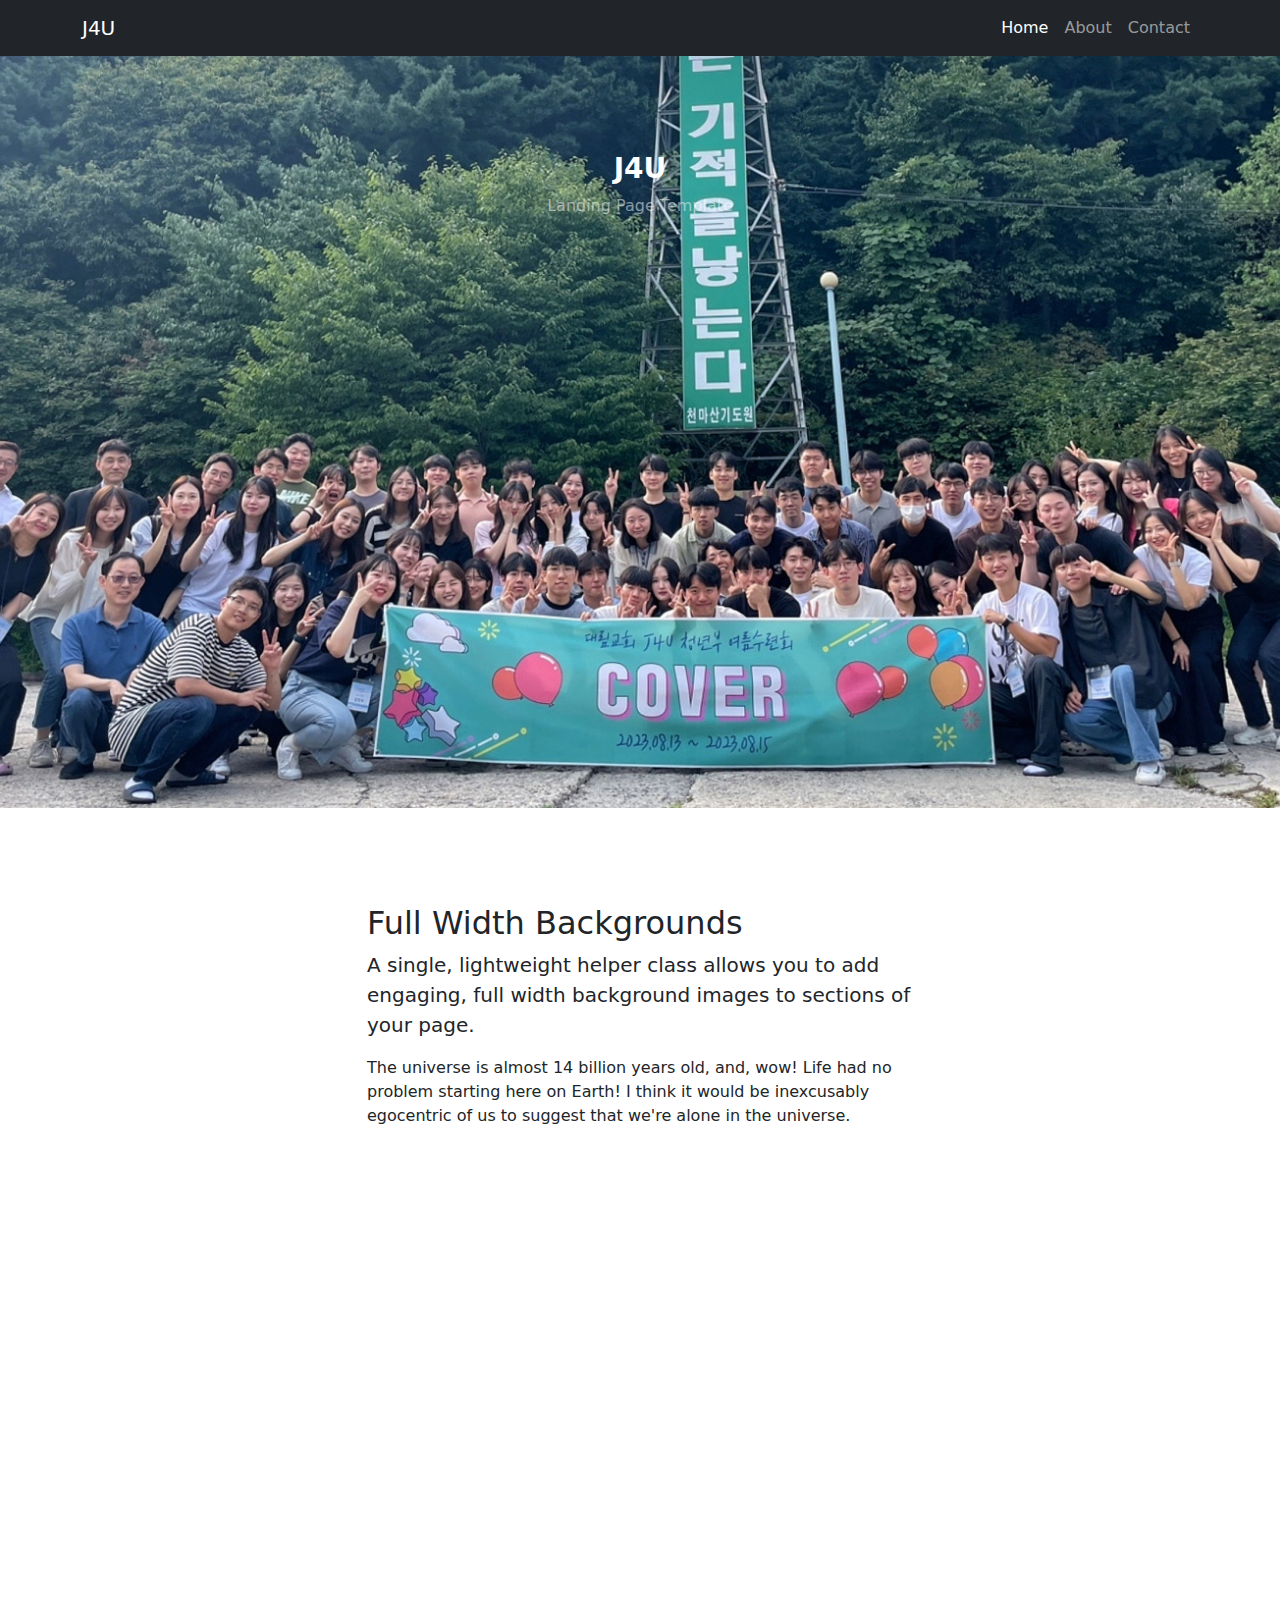
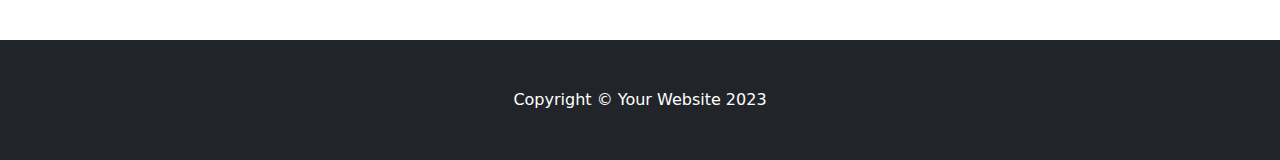
<file: index.html>
<!DOCTYPE html>
<html lang="en">
    <head>
        <meta charset="utf-8" />
        <meta name="viewport" content="width=device-width, initial-scale=1, shrink-to-fit=no" />
        <meta name="description" content="" />
        <meta name="author" content="" />
        <title>J4U</title>
        <!-- Favicon-->
        <link rel="icon" type="image/x-icon" href="assets/favicon.ico" />
        <!-- Core theme CSS (includes Bootstrap)-->
        <link href="css/styles.css" rel="stylesheet" />
    </head>
    <body>
        <!-- Responsive navbar-->
        <nav class="navbar navbar-expand-lg navbar-dark bg-dark">
            <div class="container">
                <a class="navbar-brand" href="index.html">J4U</a>
                <button class="navbar-toggler" type="button" data-bs-toggle="collapse" data-bs-target="#navbarSupportedContent" aria-controls="navbarSupportedContent" aria-expanded="false" aria-label="Toggle navigation"><span class="navbar-toggler-icon"></span></button>
                <div class="collapse navbar-collapse" id="navbarSupportedContent">
                    <ul class="navbar-nav ms-auto mb-2 mb-lg-0">
                        <li class="nav-item"><a class="nav-link active" aria-current="page" href="index.html">Home</a></li>
                        <li class="nav-item"><a class="nav-link" href="about.html">About</a></li>
                        <li class="nav-item"><a class="nav-link" href="contact.html">Contact</a></li>
                    </ul>
                </div>
            </div>
        </nav>
        <!-- Header - set the background image for the header in the line below-->
        <header class="py-5 bg-image-full" style="background-image: url('assets/image.png')">
            <div class="text-center my-5" style="height: 35rem">
                <h1 class="text-white fs-3 fw-bolder">J4U</h1>
                <p class="text-white-50 mb-0">Landing Page Template</p>
            </div>
        </header>
        <!-- Content section-->
        <section class="py-5">
            <div class="container my-5">
                <div class="row justify-content-center">
                    <div class="col-lg-6">
                        <h2>Full Width Backgrounds</h2>
                        <p class="lead">A single, lightweight helper class allows you to add engaging, full width background images to sections of your page.</p>
                        <p class="mb-0">The universe is almost 14 billion years old, and, wow! Life had no problem starting here on Earth! I think it would be inexcusably egocentric of us to suggest that we're alone in the universe.</p>
                    </div>
                </div>
            </div>
        </section>
        <!-- Image element - set the background image for the header in the line below-->
        <div class="py-5 bg-image-full" style="background-image: url('https://source.unsplash.com/4ulffa6qoKA/1200x800')">
            <!-- Put anything you want here! The spacer below with inline CSS is just for demo purposes!-->
            <div style="height: 20rem"></div>
        </div>
        
        <!-- Footer-->
        <footer class="py-5 bg-dark">
            <div class="container"><p class="m-0 text-center text-white">Copyright &copy; Your Website 2023</p></div>
        </footer>
        <!-- Bootstrap core JS-->
        <script src="https://cdn.jsdelivr.net/npm/bootstrap@5.2.3/dist/js/bootstrap.bundle.min.js"></script>
        <!-- Core theme JS-->
        <script src="js/scripts.js"></script>
    </body>
</html>
</file>
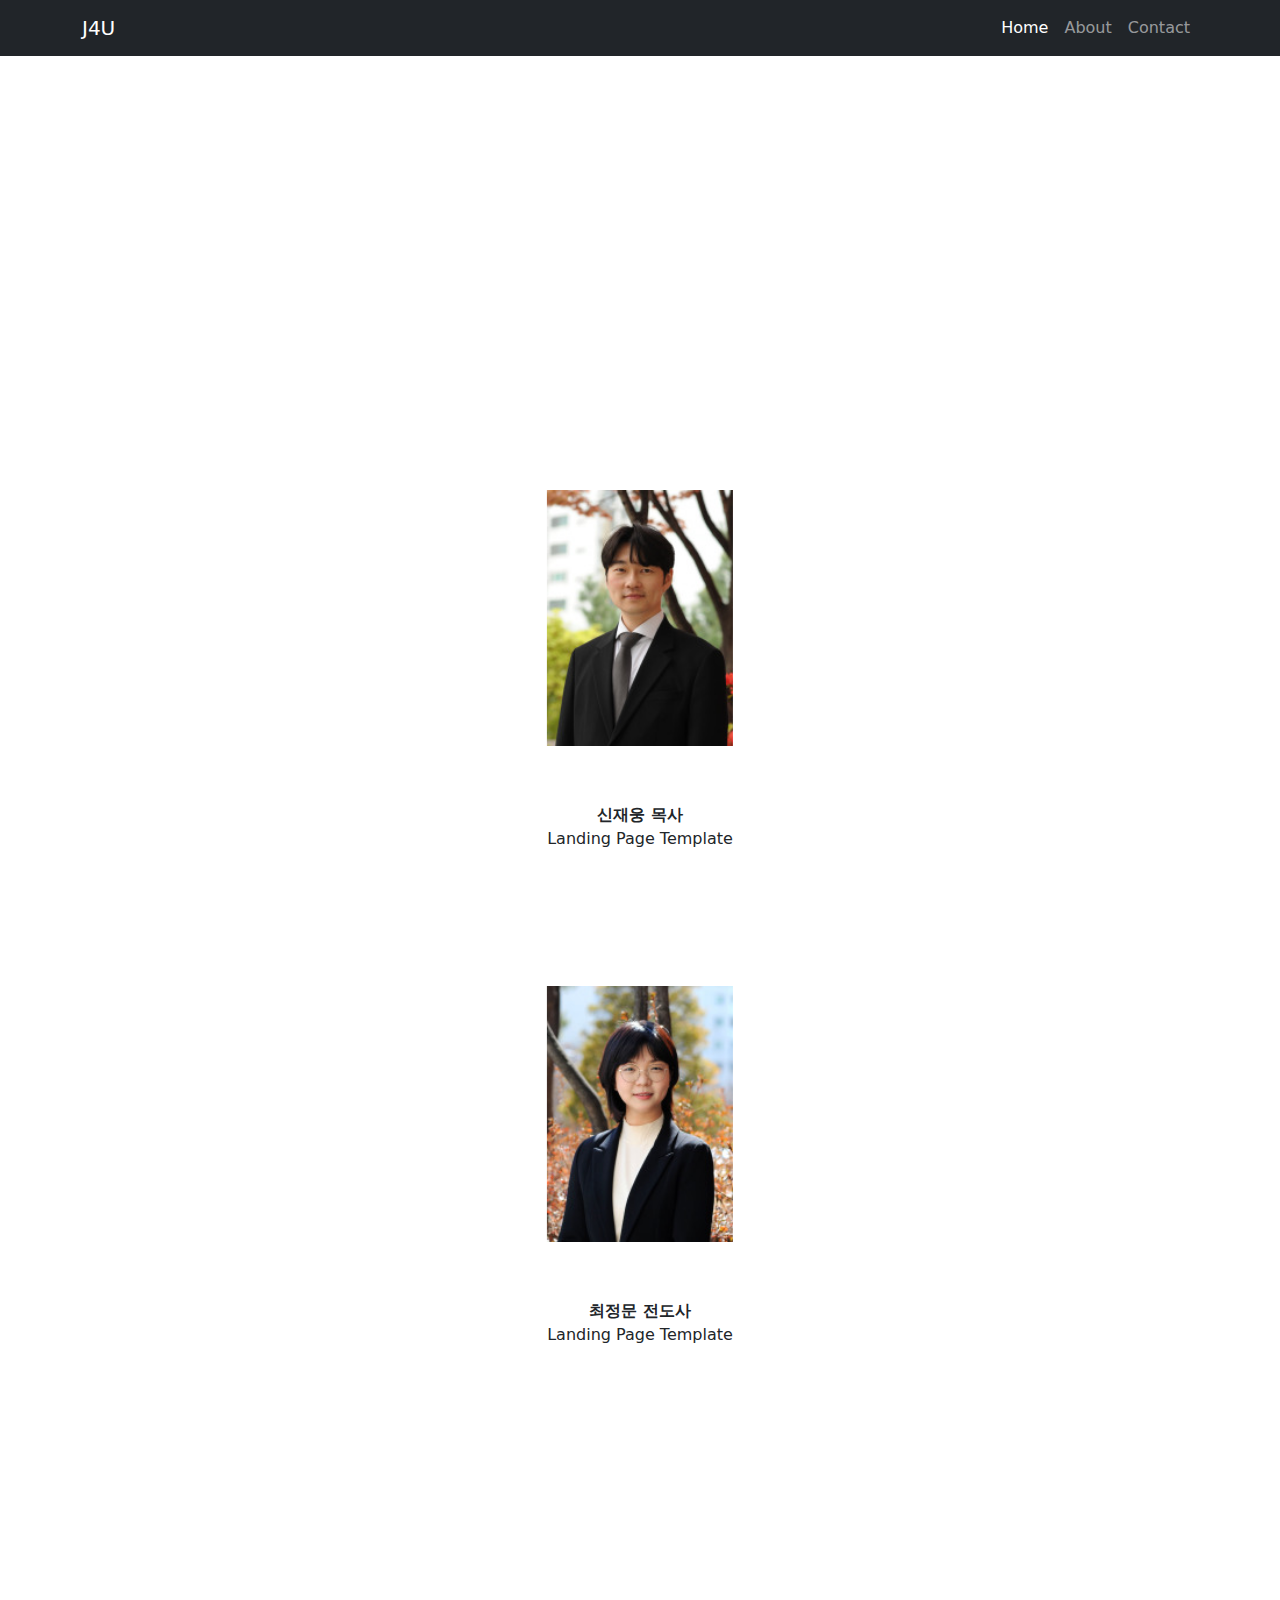
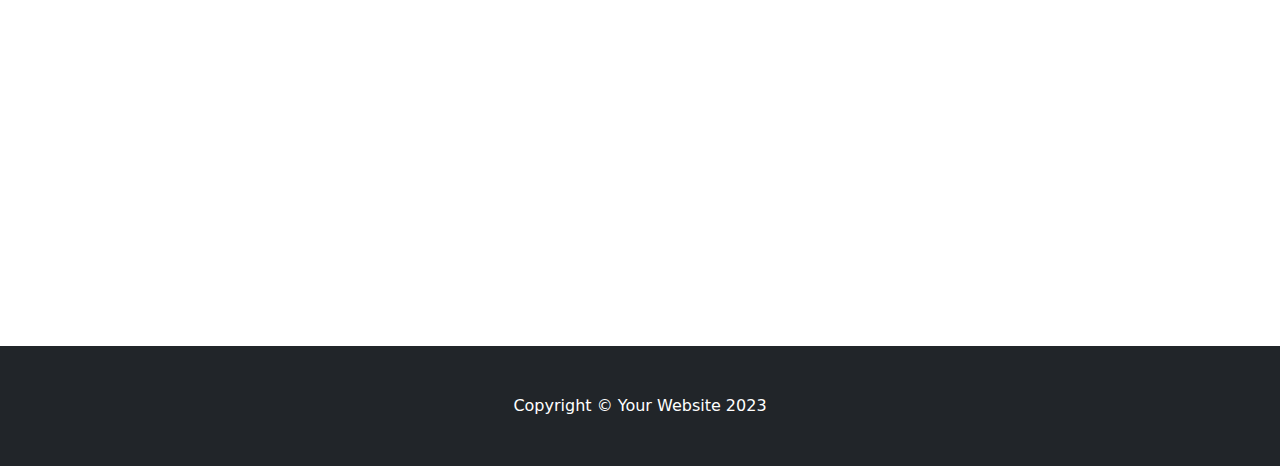
<file: contact.html>
<!DOCTYPE html>
<html lang="en">
    <head>
        <meta charset="utf-8" />
        <meta name="viewport" content="width=device-width, initial-scale=1, shrink-to-fit=no" />
        <meta name="description" content="" />
        <meta name="author" content="" />
        <title>J4U</title>
        <!-- Favicon-->
        <link rel="icon" type="image/x-icon" href="assets/favicon.ico" />
        <!-- Core theme CSS (includes Bootstrap)-->
        <link href="css/styles.css" rel="stylesheet" />
    </head>
    <body>
        <!-- Responsive navbar-->
        <nav class="navbar navbar-expand-lg navbar-dark bg-dark">
            <div class="container">
                <a class="navbar-brand" href="index.html">J4U</a>
                <button class="navbar-toggler" type="button" data-bs-toggle="collapse" data-bs-target="#navbarSupportedContent" aria-controls="navbarSupportedContent" aria-expanded="false" aria-label="Toggle navigation"><span class="navbar-toggler-icon"></span></button>
                <div class="collapse navbar-collapse" id="navbarSupportedContent">
                    <ul class="navbar-nav ms-auto mb-2 mb-lg-0">
                        <li class="nav-item"><a class="nav-link active" aria-current="page" href="index.html">Home</a></li>
                        <li class="nav-item"><a class="nav-link" href="about.html">About</a></li>
                        <li class="nav-item"><a class="nav-link" href="contact.html">Contact</a></li>
                    </ul>
                </div>
            </div>
        </nav>
        <!-- Header - set the background image for the header in the line below-->
        <header class="py-5 bg-image-full" style="background-image: url('https://source.unsplash.com/wfh8dDlNFOk/1600x900')">
            <div class="text-center my-5">
                <h1 class="text-white fs-3 fw-bolder">Introduce Our Leader</h1>
                <p class="text-white-50 mb-0">Landing Page Template</p>
            </div>
        </header>
        <!-- Leader introduce -->
        <section class="py-6">
            <div class="container px-5 pb-5">
                <div class="row gx-5 align-items-center">
                    <div class="col-xxl-6">
                        <div class="d-flex justify-content-center mt-5 mt-xxl-0">
                            <div class="profile bg-gradient-primary-to-secondary">
                                <img class="profile-img" src="assets/shin.png" alt="..." />
                                <div class="profile-content">
                                    <b>신재웅 목사</b>
                                    <p>Landing Page Template</p>
                                </div>
                            </div>
                        </div>
                    </div>
                    <div class="col-xxl-6">
                        <div class="d-flex justify-content-center mt-5 mt-xxl-0">
                            <div class="profile bg-gradient-primary-to-secondary">
                                <img class="profile-img" src="assets/choi.png" alt="..." />
                                <div class="profile-content">
                                    <b>최정문 전도사</b>
                                    <p>Landing Page Template</p>
                                </div>
                            </div>
                        </div>
                    </div>
                </div>
            </div>
        </section>
        <!-- Image element - set the background image for the header in the line below-->
        <div class="py-5 bg-image-full" style="background-image: url('https://source.unsplash.com/4ulffa6qoKA/1200x800')">
            <!-- Put anything you want here! The spacer below with inline CSS is just for demo purposes!-->
            <div style="height: 20rem"></div>
        </div>

        
        <!-- Footer-->
        <footer class="py-5 bg-dark">
            <div class="container"><p class="m-0 text-center text-white">Copyright &copy; Your Website 2023</p></div>
        </footer>
        <!-- Bootstrap core JS-->
        <script src="https://cdn.jsdelivr.net/npm/bootstrap@5.2.3/dist/js/bootstrap.bundle.min.js"></script>
        <!-- Core theme JS-->
        <script src="js/scripts.js"></script>
    </body>
</html>
</file>
